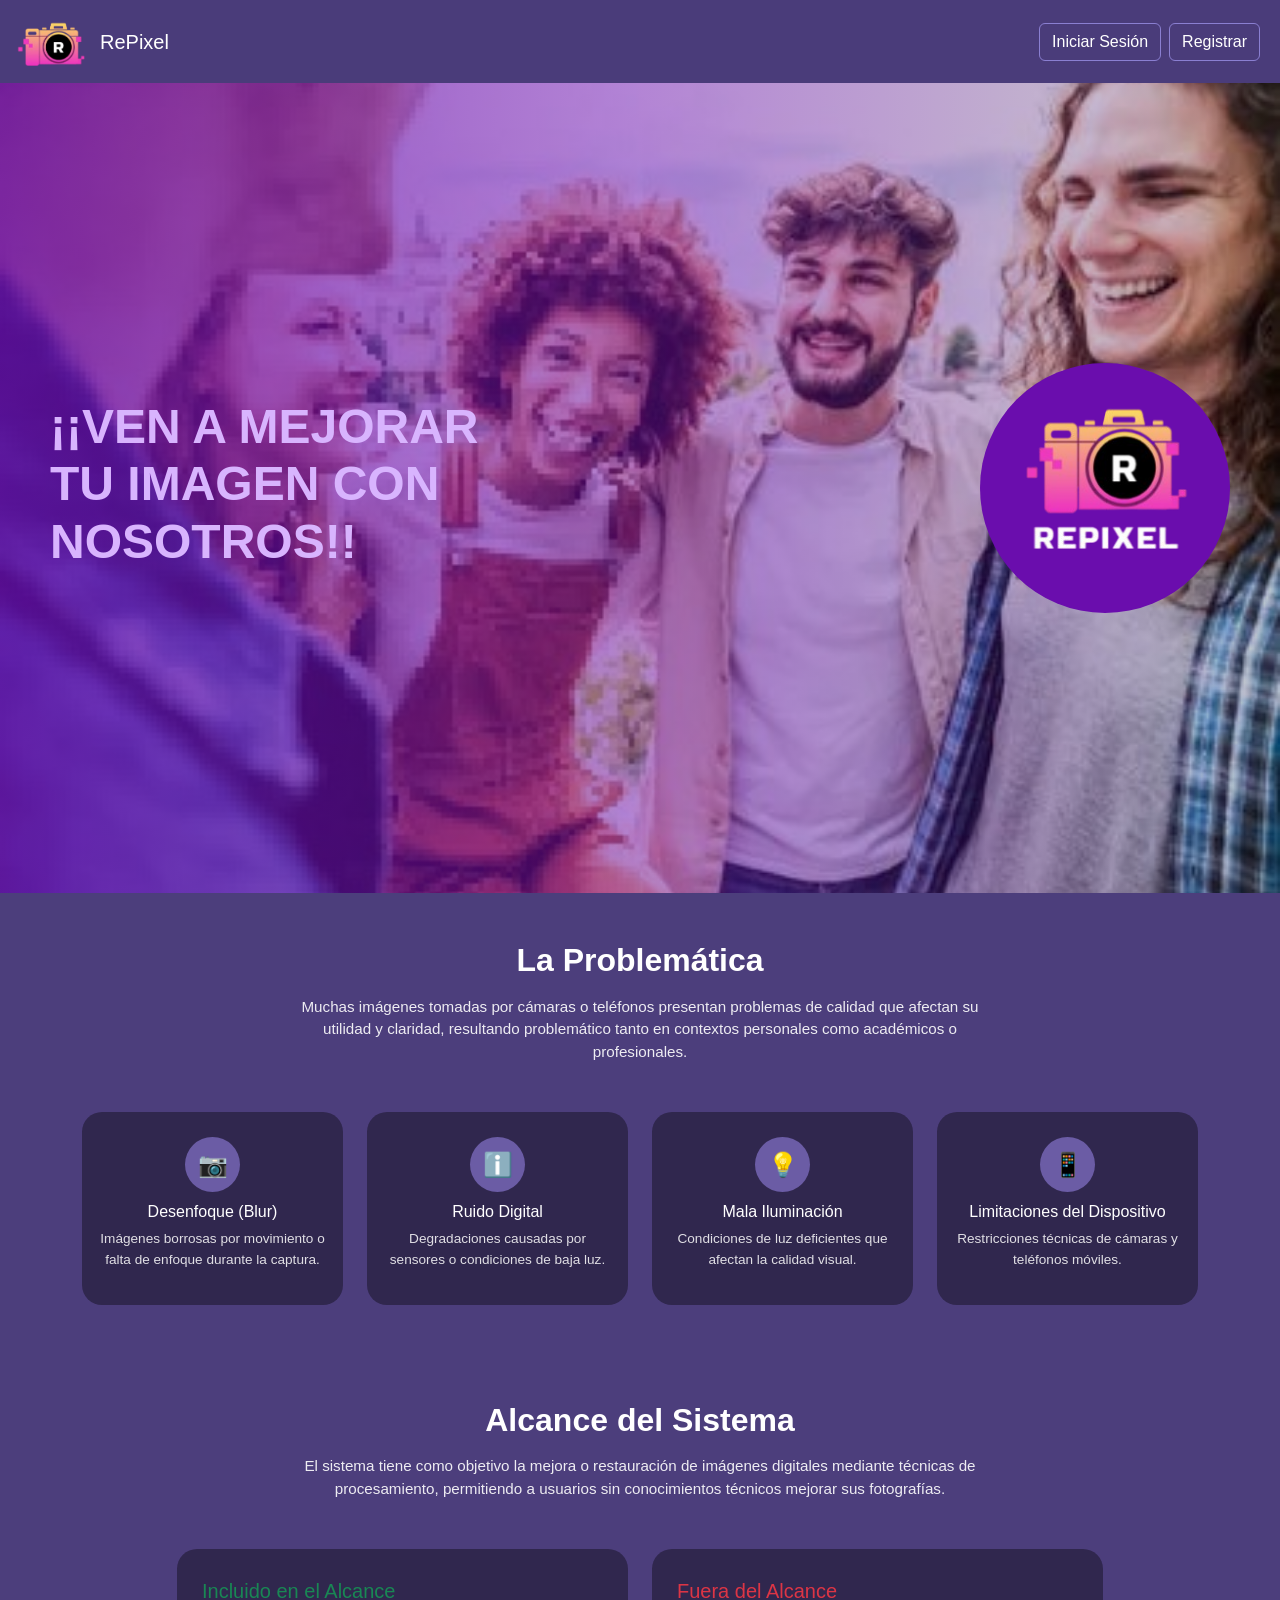
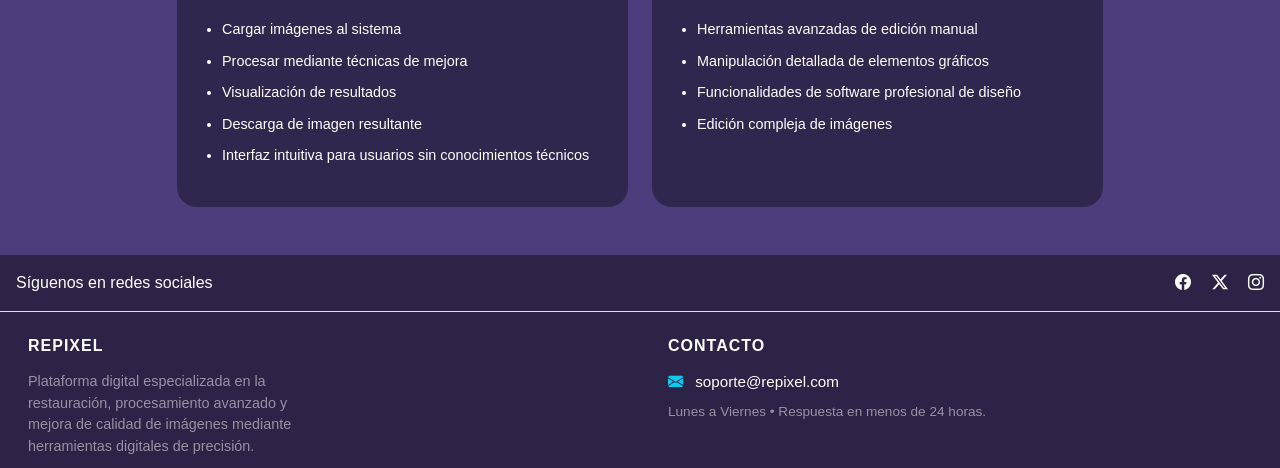
<file: pages/index.html>
<head>
    <meta charset="UTF-8">
    <title>Inicio</title>
    <link href="https://cdn.jsdelivr.net/npm/bootstrap@5.3.3/dist/css/bootstrap.min.css" rel="stylesheet">
    <link rel="stylesheet" href="../css/styles.css">
</head>

<body>
    <div id="navbar"></div>
    <section class="hero">
        <div class="hero-overlay"></div>
        <div class="hero-content">
            <div class="hero-text">
                <h1>
                    ¡¡VEN A MEJORAR<br>
                    TU IMAGEN CON<br>
                    NOSOTROS!!
                </h1>
            </div>
            <div class="hero-logo">
                <div class="logo-circle">    
                    <img src="../img/logo.png" alt="Logo RePixel">
                </div>
            </div>
        </div>
    </section>
    <section class="problem-section text-center text-white py-5">
        <div class="container">
            <h2 class="fw-bold mb-3">La Problemática</h2>
            <p class="mb-5 problem-text">
                Muchas imágenes tomadas por cámaras o teléfonos presentan
                problemas de calidad que afectan su utilidad y claridad,
                resultando problemático tanto en contextos personales como
                académicos o profesionales.
            </p>

            <div class="row g-4">
                <div class="col-md-3">
                    <div class="problem-card">
                        <div class="icon-circle">
                            📷
                        </div>
                        <h5>Desenfoque (Blur)</h5>
                        <p>Imágenes borrosas por movimiento o falta de enfoque durante la captura.</p>
                    </div>
                </div>

                <div class="col-md-3">
                    <div class="problem-card">
                        <div class="icon-circle">
                            ℹ️
                        </div>
                        <h5>Ruido Digital</h5>
                        <p>Degradaciones causadas por sensores o condiciones de baja luz.</p>
                    </div>
                </div>

                <div class="col-md-3">
                    <div class="problem-card">
                        <div class="icon-circle">
                            💡
                        </div>
                        <h5>Mala Iluminación</h5>
                        <p>Condiciones de luz deficientes que afectan la calidad visual.</p>
                    </div>
                </div>

                <div class="col-md-3">
                    <div class="problem-card">
                        <div class="icon-circle">
                            📱
                        </div>
                        <h5>Limitaciones del Dispositivo</h5>
                        <p>Restricciones técnicas de cámaras y teléfonos móviles.</p>
                    </div>
                </div>
            </div>
        </div>
    </section>

    <section class="scope-section text-center text-white py-5">
        <div class="container">
            <h2 class="fw-bold mb-3">Alcance del Sistema</h2>
            <p class="mb-5 scope-text">
                El sistema tiene como objetivo la mejora o restauración de imágenes
                digitales mediante técnicas de procesamiento, permitiendo a usuarios
                sin conocimientos técnicos mejorar sus fotografías.
            </p>
            <div class="row g-4 justify-content-center">
                <div class="col-md-5">
                    <div class="scope-card">
                        <h5 class="mb-3 text-success">Incluido en el Alcance</h5>
                        <ul>
                            <li>Cargar imágenes al sistema</li>
                            <li>Procesar mediante técnicas de mejora</li>
                            <li>Visualización de resultados</li>
                            <li>Descarga de imagen resultante</li>
                            <li>Interfaz intuitiva para usuarios sin conocimientos técnicos</li>
                        </ul>
                    </div>
                </div>
                <div class="col-md-5">
                    <div class="scope-card">
                        <h5 class="mb-3 text-danger">Fuera del Alcance</h5>
                        <ul>
                            <li>Herramientas avanzadas de edición manual</li>
                            <li>Manipulación detallada de elementos gráficos</li>
                            <li>Funcionalidades de software profesional de diseño</li>
                            <li>Edición compleja de imágenes</li>
                        </ul>
                    </div>
                </div>
            </div>
        </div>
    </section>

    <div id="footer"></div>

    <script src="../js/components/layout.js"></script>
    <script src="https://cdn.jsdelivr.net/npm/bootstrap@5.3.3/dist/js/bootstrap.bundle.min.js"></script>
</body>
</file>
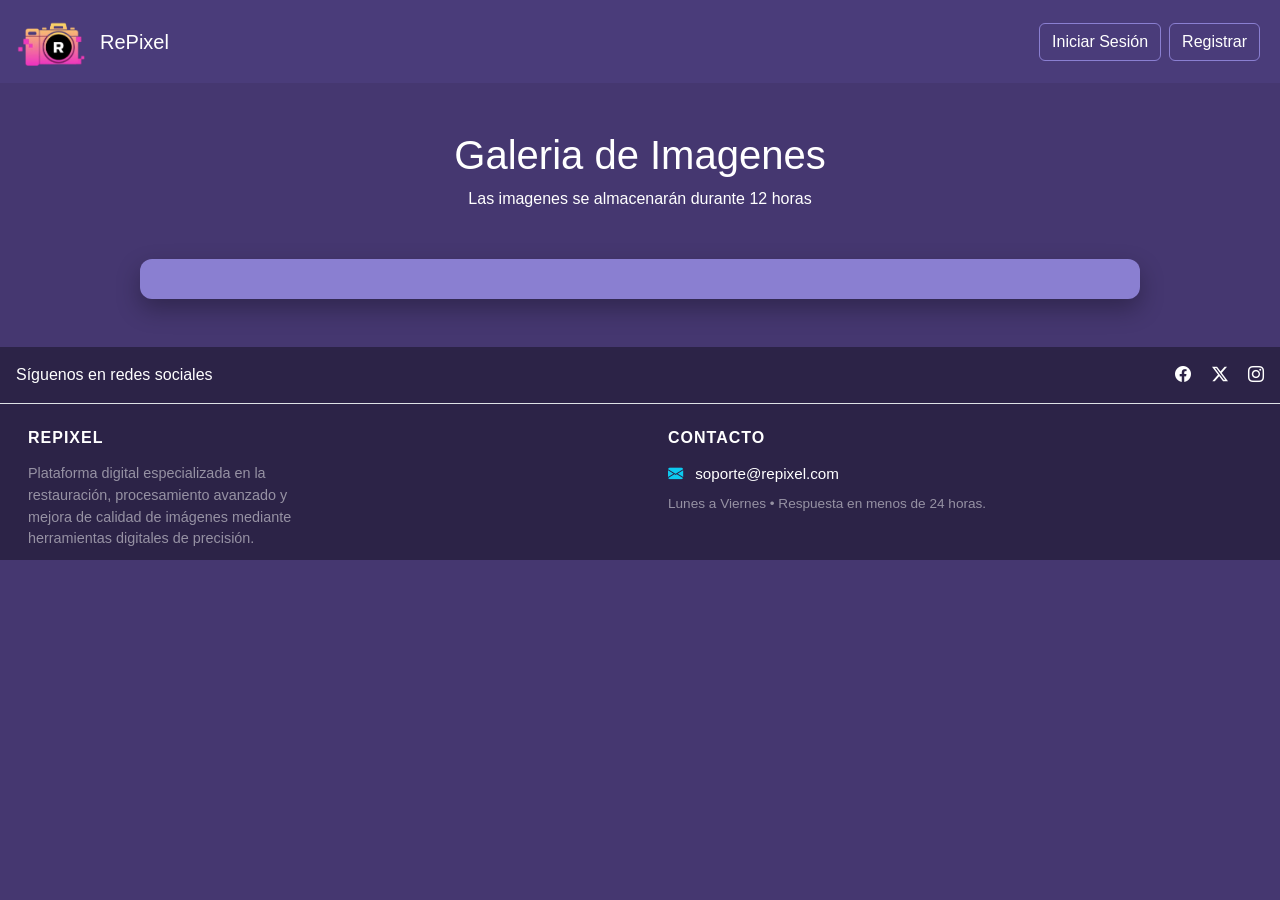
<file: pages/galeria_imagenes.html>
<!DOCTYPE html>
<html lang="es">

<head>
    <meta charset="UTF-8">
    <title>Galeria de Imagenes</title>

    <link href="https://cdn.jsdelivr.net/npm/bootstrap@5.3.3/dist/css/bootstrap.min.css" rel="stylesheet">
    <link rel="stylesheet" href="../css/styles.css">
</head>

<body>

    <div id="navbar"></div>

    <div class="container-fluid gallery-section d-flex flex-column align-items-center">

        <h1 class="text-center mt-5">Galeria de Imagenes</h1>

        <p class="subheader text-center mb-5">
            Las imagenes se almacenarán durante 12 horas
        </p>

        <div class="gallery-box mx-auto mb-5" id="gallery-container">

            

        </div>

    </div>

    <div id="footer"></div>

    <script src="../js/components/layout.js"></script>

    <script type="module" src="../js/pages/galeria.js"></script>

    <script src="https://cdn.jsdelivr.net/npm/bootstrap@5.3.3/dist/js/bootstrap.bundle.min.js"></script>

</body>

</html>
</file>
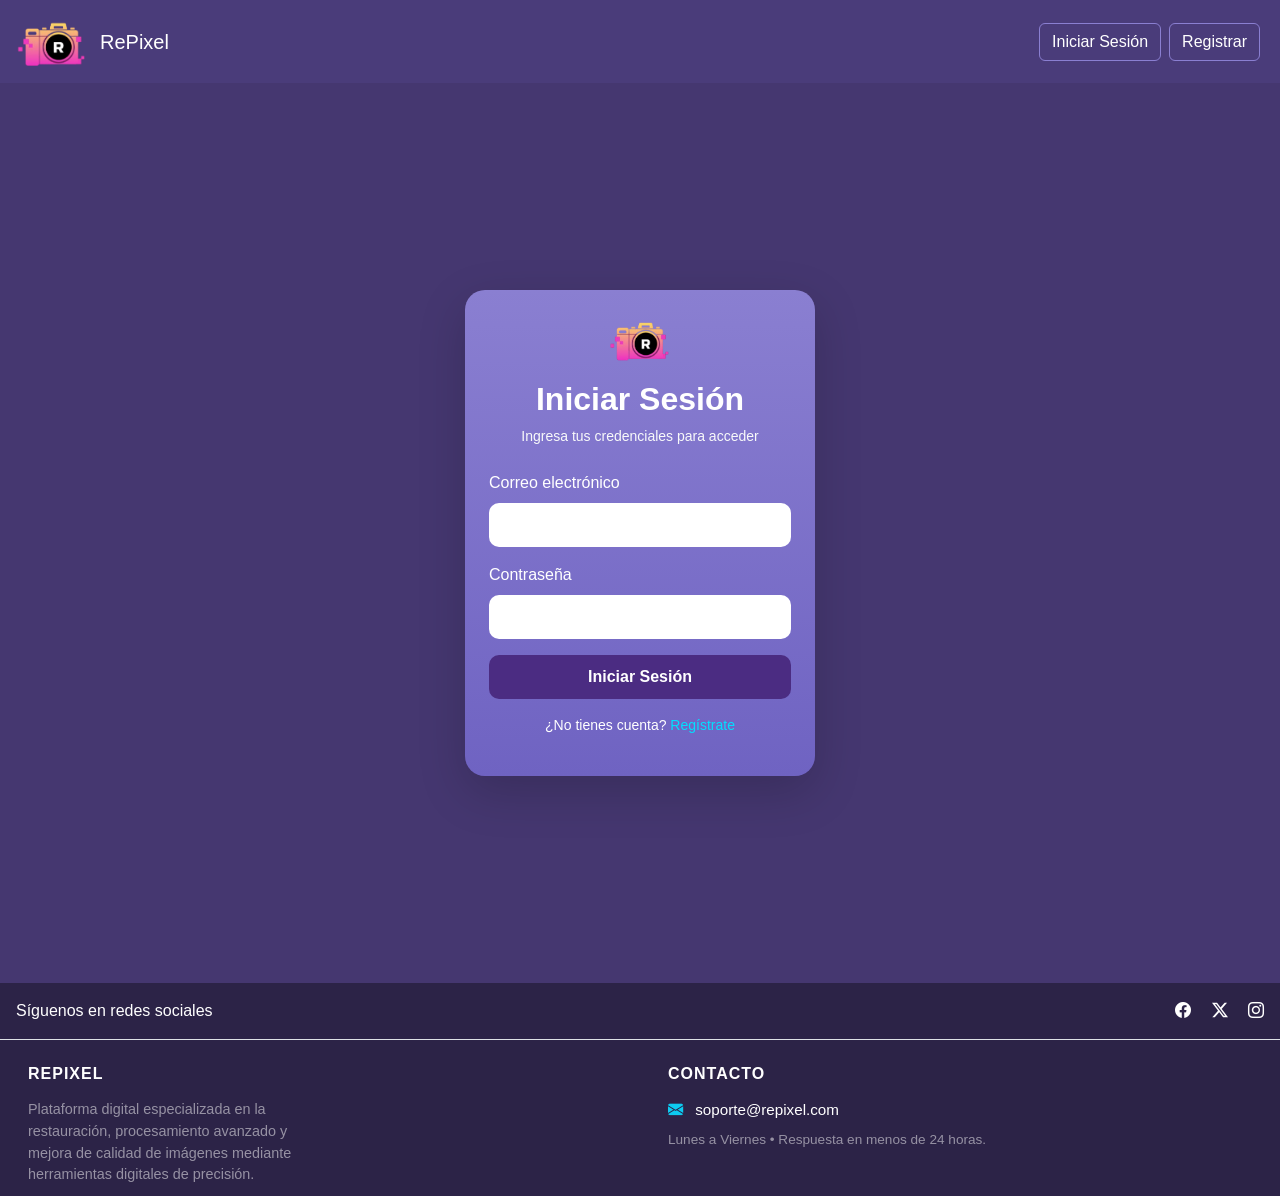
<file: pages/login.html>
<head>
    <meta charset="UTF-8">
    <title>Login</title>
    <link href="https://cdn.jsdelivr.net/npm/bootstrap@5.3.3/dist/css/bootstrap.min.css" rel="stylesheet">
    <link rel="stylesheet" href="../css/styles.css">
</head>

<body class="login-body">

    <div id="navbar"></div>

    <section class="d-flex justify-content-center align-items-center vh-100">
        <div class="login-card shadow-lg p-4 text-center">

            <div class="logo mb-3">
                <img src="../img/logo_sin_marca.png" alt="logo" width="70">
            </div>
            <h2 class="mb-2">Iniciar Sesión</h2>
            <p class="text-light small mb-4">
                Ingresa tus credenciales para acceder
            </p>
            <div id="globalError" class="alert alert-danger alert-error-global p-2 rounded mb-3 text-center d-none"></div>
            <form id="loginForm">
                <div class="mb-3 text-start">
                    <label class="form-label">Correo electrónico</label>
                    <input type="email" id="correo" class="form-control input-custom">
                    <small id="errorCorreo" class="text-danger"></small>
                </div>
                <div class="mb-3 text-start">
                    <label class="form-label">Contraseña</label>
                    <div class="input-group">
                        <input type="password" id="contraseña" class="form-control input-custom">
                    </div>
                    <small id="errorContraseña" class="text-danger"></small>
                </div>
                 <button type="submit" class="btn btn-custom w-100 mb-3">
                    Iniciar Sesión
                </button>
                <p class="small">
                    ¿No tienes cuenta?
                    <a href="/pages/registro.html">Regístrate</a>
                </p>
            </form>
        </div>
    </section>

    <div id="footer"></div>
   <script type="module" src="../js/pages/login.js"></script>
    <script src="../js/components/layout.js"></script>
</body>
</file>
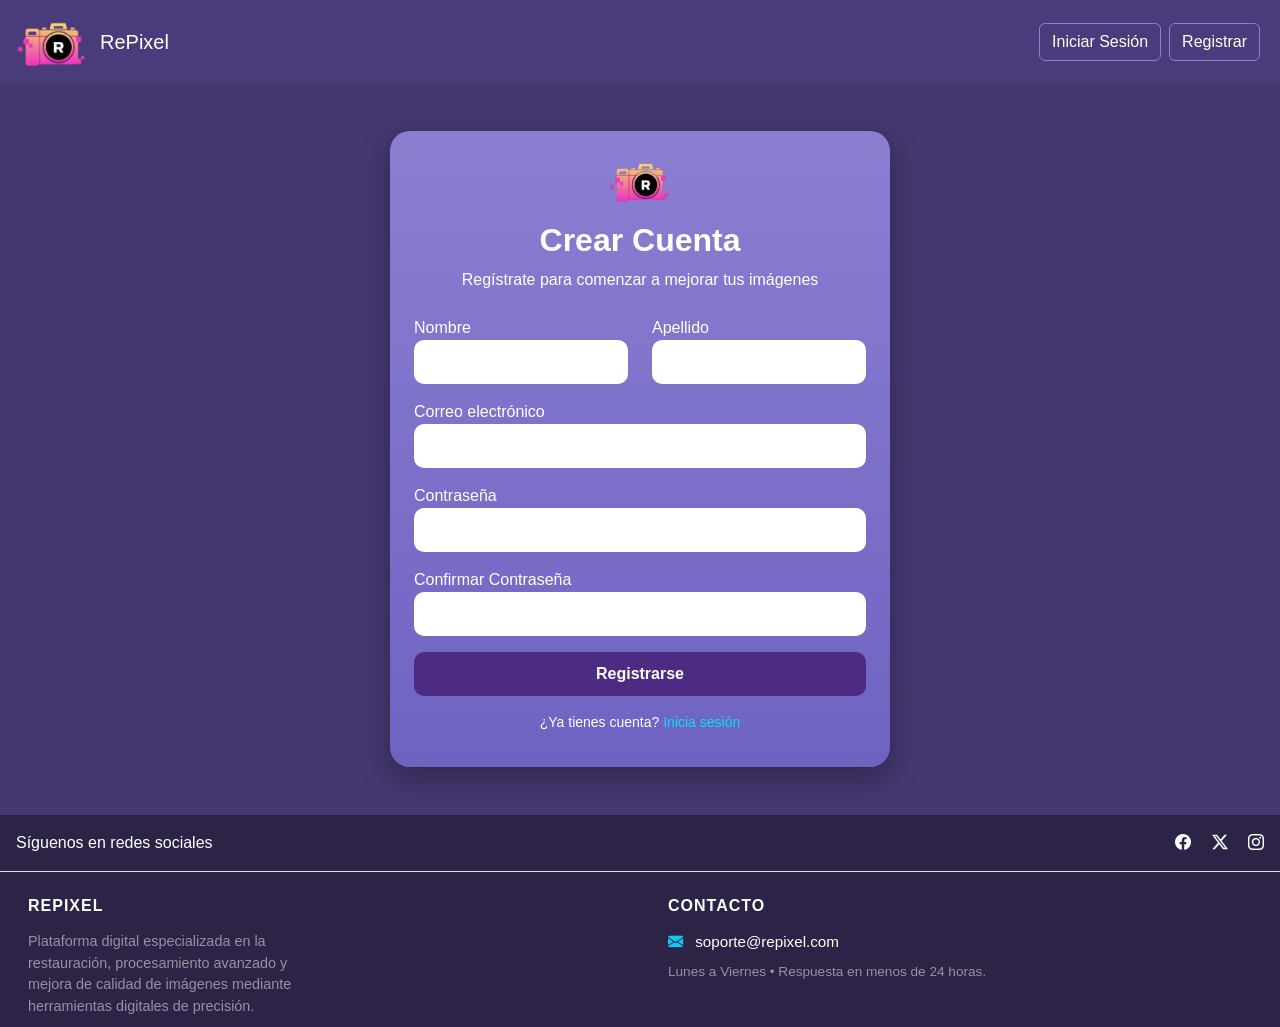
<file: pages/registro.html>
<head>
    <meta charset="UTF-8">
    <title>Registro</title>
    <link href="https://cdn.jsdelivr.net/npm/bootstrap@5.3.3/dist/css/bootstrap.min.css" rel="stylesheet">
    <link rel="stylesheet" href="../css/styles.css">
</head>

<body>
    <div id="navbar"></div>
    <div class="container-fluid register-section py-5">
    <div class="d-flex justify-content-center">

        <div class="register-card p-4">
            <div class="logo mb-3 text-center">
                <img src="../img/logo_sin_marca.png" alt="logo" width="70">
            </div>
            <h2 class="text-center mb-2">Crear Cuenta</h2>
            <p class="text-center mb-4">Regístrate para comenzar a mejorar tus imágenes</p>
            <div id="globalError" class="alert alert-danger alert-error-global p-2 rounded mb-3 text-center d-none"></div>

            <form id="registerForm">
                <div class="row mb-3">
                    <div class="col">
                        <label>Nombre</label>
                        <input type="text" id="nombre" class="form-control" required>
                        <small id="errorNombre" class="text-danger"></small>
                    </div>
                    <div class="col">
                        <label>Apellido</label>
                        <input type="text" id="apellido" class="form-control" required>
                        <small id="errorApellido" class="text-danger"></small>
                    </div>
                </div>

                <div class="mb-3">
                    <label>Correo electrónico</label>
                    <input type="email" id="correo" class="form-control" required>
                    <small id="errorCorreo" class="text-danger"></small>
                </div>

                <div class="mb-3">
                    <label>Contraseña</label>
                    <input type="password" id="contraseña" class="form-control" required>
                    <small id="errorContraseña" class="text-danger"></small>
                </div>

                <div class="mb-3">
                    <label>Confirmar Contraseña</label>
                    <input type="password" id="confirmarContraseña" class="form-control" required>
                    <small id="errorConfirmarContraseña" class="text-danger"></small>
                </div>

                <button type="submit" class="btn btn-register w-100">Registrarse</button>
            </form>
            <p class="text-center mt-3 small">
                    ¿Ya tienes cuenta? 
                    <a href="/pages/login.html">Inicia sesión</a>
                </p>

        </div>
    </div>
</div>    
    <div id="footer"></div>
    <script type="module" src="../js/pages/register.js"></script>
    <script src="../js/components/layout.js"></script>
</body>
</file>
<file: css/styles.css>
/* =========================
   GENERAL
========================= */
html, body {
    margin: 0;
    padding: 0;
    overflow-x: hidden;
    width: 100%;
}

body {
    background-color: #453770;
    color: #ffffff;
    font-family: 'Segoe UI', sans-serif;
}

h2 {
    margin-bottom: 20px;
    font-weight: bold;
}

p {
    margin-bottom: 10px;
}

a {
    color: #00e0ff;
    text-decoration: none;
}

a:hover {
    text-decoration: underline;
}

/* =========================
   NAVBAR
========================= */

.navbar-custom {
    background-color: #4a3c7a;
}

.navbar-custom .navbar-brand {
    color: white;
}

/* Botones navbar */

.btn-outline-dark,
.btn-outline-danger {
    color: white;
    border-color: #8a7fd1;
    transition: all 0.3s ease;
}

.btn-outline-dark:hover,
.btn-outline-danger:hover {
    background-color: #36d3fa;
    border-color: #36d3fa;
    color: white;
    transform: translateY(-2px);
}

/* =========================
   FOOTER
========================= */

.custom-footer {
    background-color: #2c2347;
}

.footer-link {
    color: #cccccc;
}

.footer-link:hover {
    color: white;
}

/* =========================
   HERO SECTION
========================= */

.hero {
    position: relative;
    width: 100%;
    height: 90vh;
    background: url("../img/hero.jpg") center/cover no-repeat;
}

.hero-overlay {
    position: absolute;
    width: 100%;
    height: 100%;
    background: linear-gradient(
        90deg,
        rgba(106, 13, 173, 0.8) 0%,
        rgba(106, 13, 173, 0.5) 50%,
        rgba(0, 0, 0, 0.2) 100%
    );
}

.hero-content {
    position: relative;
    z-index: 2;
    height: 100%;
    display: flex;
    justify-content: space-between;
    align-items: center;
    padding: 0 50px;
}

.hero-text h1 {
    color: #d8b4fe;
    font-size: 3rem;
    font-weight: bold;
}

.logo-circle {
    width: 250px;
    height: 250px;
    background: #6a0dad;
    border-radius: 50%;
    display: flex;
    justify-content: center;
    align-items: center;
}

.logo-circle img {
    width: 150%;
    height: 150%;
    object-fit: contain;
}

/* =========================
   PROBLEM SECTION
========================= */

.problem-section,
.scope-section {
    background-color: #4c3e7c;
}

.problem-text,
.scope-text {
    max-width: 700px;
    margin: 0 auto;
    font-size: 0.95rem;
    opacity: 0.9;
}

.problem-card,
.scope-card {
    background: #30274e;
    border-radius: 20px;
    height: 100%;
}

.problem-card {
    padding: 25px 15px;
    transition: transform 0.3s ease;
}

.problem-card:hover {
    transform: translateY(-5px);
}

.scope-card {
    padding: 30px 25px;
    text-align: left;
}

.problem-card h5 {
    margin-top: 10px;
    font-size: 1rem;
}

.problem-card p {
    font-size: 0.85rem;
    opacity: 0.85;
}

.scope-card ul {
    padding-left: 20px;
    margin: 0;
}

.scope-card li {
    margin-bottom: 10px;
    font-size: 0.9rem;
}

.icon-circle {
    width: 55px;
    height: 55px;
    background: #6b5ca5;
    border-radius: 50%;
    display: flex;
    justify-content: center;
    align-items: center;
    margin: 0 auto 10px;
    font-size: 24px;
}

/* =========================
   GALLERY
========================= */

.gallery-box {
    background-color: #8a7fd1;
    border-radius: 12px;
    padding: 20px 30px;
    max-width: 1000px;
    width: 95%;
    box-shadow: 0 10px 25px rgba(0, 0, 0, 0.3);
}

.file-row {
    display: flex;
    align-items: center;
    justify-content: space-between;
    border-bottom: 1px solid #eeeeee;
    padding-bottom: 10px;
    margin-bottom: 20px;
}

.file-name {
    flex: 2;
    text-align: left;
    overflow: hidden;
    text-overflow: ellipsis;
    white-space: nowrap;
}

.file-info {
    flex: 1;
    text-align: center;
    font-size: 0.9rem;
    opacity: 0.8;
}

.file-actions {
    flex: 1;
    display: flex;
    justify-content: flex-end;
    align-items: center;
    gap: 15px;
}

/* =========================
   BOTONES PERSONALIZADOS
========================= */

.btn-custom,
.btn-register {
    background-color: #4b2c82;
    color: white;
    border: none;
    border-radius: 10px;
    padding: 10px;
    font-weight: bold;
    transition: all 0.3s ease;
}

.btn-custom:hover,
.btn-register:hover {
    background-color: #3a2266;
    color: white;
}

.btn-custom:disabled,
.btn-register:disabled {
    background-color: #302450;
    color: #8a7fd1;
    opacity: 0.6;
    cursor: not-allowed;
    pointer-events: none;
}

/* =========================
   RESULTADO
========================= */

.result-box {
    background-color: #8c7fe1;
    padding: 30px;
    border-radius: 8px;
    display: inline-block;
}

.img-preview {
    max-width: 100%;
    height: auto;
    display: block;
    margin: 0 auto 20px;
}

/* =========================
   LOGIN / REGISTER
========================= */

.login-card,
.register-card {
    background: linear-gradient(180deg, #8a7fd1, #6f63c2);
    border-radius: 20px;
    color: white;
    box-shadow: 0 10px 30px rgba(0,0,0,0.3);
}

.login-card {
    width: 100%;
    max-width: 350px;
    padding: 2rem;
}

.register-card {
    width: 500px;
    max-width: 90%;
}

.input-custom,
.register-card input {
    border-radius: 10px;
    border: none;
    padding: 10px;
}

/* =========================
   SUBIDA DE ARCHIVOS
========================= */

.container-subida {
    display: flex;
    flex-direction: column;
    align-items: center;
    justify-content: center;
    min-height: 90vh;
    text-align: center;
    padding: 2rem;
}

.container-subida h1 {
    font-size: 2.5rem;
    margin-bottom: 0.5rem;
}

.container-subida p {
    font-size: 1.2rem;
    margin-bottom: 2rem;
}

.upload-container {
    background-color: #8c7fe1;
    border-radius: 10px;
    padding: 40px;
    margin-bottom: 40px;
    display: flex;
    justify-content: center;
    width: 100%;
    max-width: 500px;
}

.upload-box {
    width: 100%;
    border: 3px dashed #4a3c7a;
    border-radius: 10px;
    padding: 40px;
    background-color: #8c7fe1;
    display: flex;
    flex-direction: column;
    align-items: center;
    gap: 15px;
    cursor: pointer;
    transition: background-color 0.3s ease;
}

.upload-box:hover {
    background-color: #9a88e0;
}

.upload-box i {
    font-size: 2rem;
}

.upload-box span {
    font-size: 1rem;
}

.upload-box small {
    font-size: 0.85rem;
    color: #eeeeee;
}

.upload-box input[type="file"] {
    display: none;
}

.icon {
    display: flex;
    justify-content: center;
    gap: 20px;
    width: 100%;
}

/* =========================
   VIEWER
========================= */

#status-message {
    display: none;
}

.viewer {
    width: 100%;
    height: 600px;
    border: 1px solid black;
    overflow: auto;
    background: white;
}

canvas {
    display: block;
    image-rendering: pixelated;
}

#zoom {
    width: 200px;
    margin-top: 10px;
}
/* =========================
   EDITOR
========================= */

.editor-layout {
    width: 100%;
    display: flex;
    gap: 30px;
    align-items: flex-start;
    justify-content: center;
    margin-top: 30px;
}

.editor-viewer {
    background-color: #2f2750;
    padding: 20px;
    border-radius: 15px;
    width: 70%;
}

.viewer-header {
    display: flex;
    justify-content: space-between;
    align-items: center;
    margin-bottom: 20px;
}

.tools-sidebar {
    width: 520px;
    background-color: #2f2750;
    padding: 20px;
    border-radius: 15px;
}

.tools-sidebar h4 {
    font-weight: bold;
    margin-bottom: 5px;
}

.tool-subtitle {
    font-size: 0.9rem;
    opacity: 0.7;
    margin-bottom: 20px;
}

.tool-btn {
    width: 100%;
    background: transparent;
    border: 1px solid rgba(255,255,255,0.1);
    border-radius: 12px;
    padding: 15px;
    margin-bottom: 15px;

    display: flex;
    align-items: center;
    gap: 15px;

    color: white;

    transition: all 0.3s ease;
}

.tool-btn:hover {
    background-color: #43378b;
    transform: translateY(-2px);
}

.tool-btn i {
    font-size: 1.5rem;
    background: #27acac;
    color: black;
    padding: 10px;
    border-radius: 10px;
}

.tool-btn span {
    display: block;
    font-weight: bold;
    text-align: left;
}

.tool-btn small {
    opacity: 0.7;
}

.zoom-container {
    margin-top: 20px;
}

.viewer {
    width: 100%;
    height: 500px;
    border-radius: 10px;
    overflow: auto;
    background: white;
}

.with-user,.no-user {
    display: none;
}

/* =========================
   CANVAS PANELS COMPARATOR
========================= */
.canvas-panel {
    flex: 1 1 50%;
    min-width: 0;
    display: flex;
    flex-direction: column;
}

.viewer-content {
    width: 100%;
}

/* Estilo personalizado para el contenedor de errores globales */
.alert-error-global {
    font-size: 0.95em;
    background-color: rgba(230, 27, 47, 0.25);
    color: #ffffff ;
    font-weight: bold;
}
</file>
